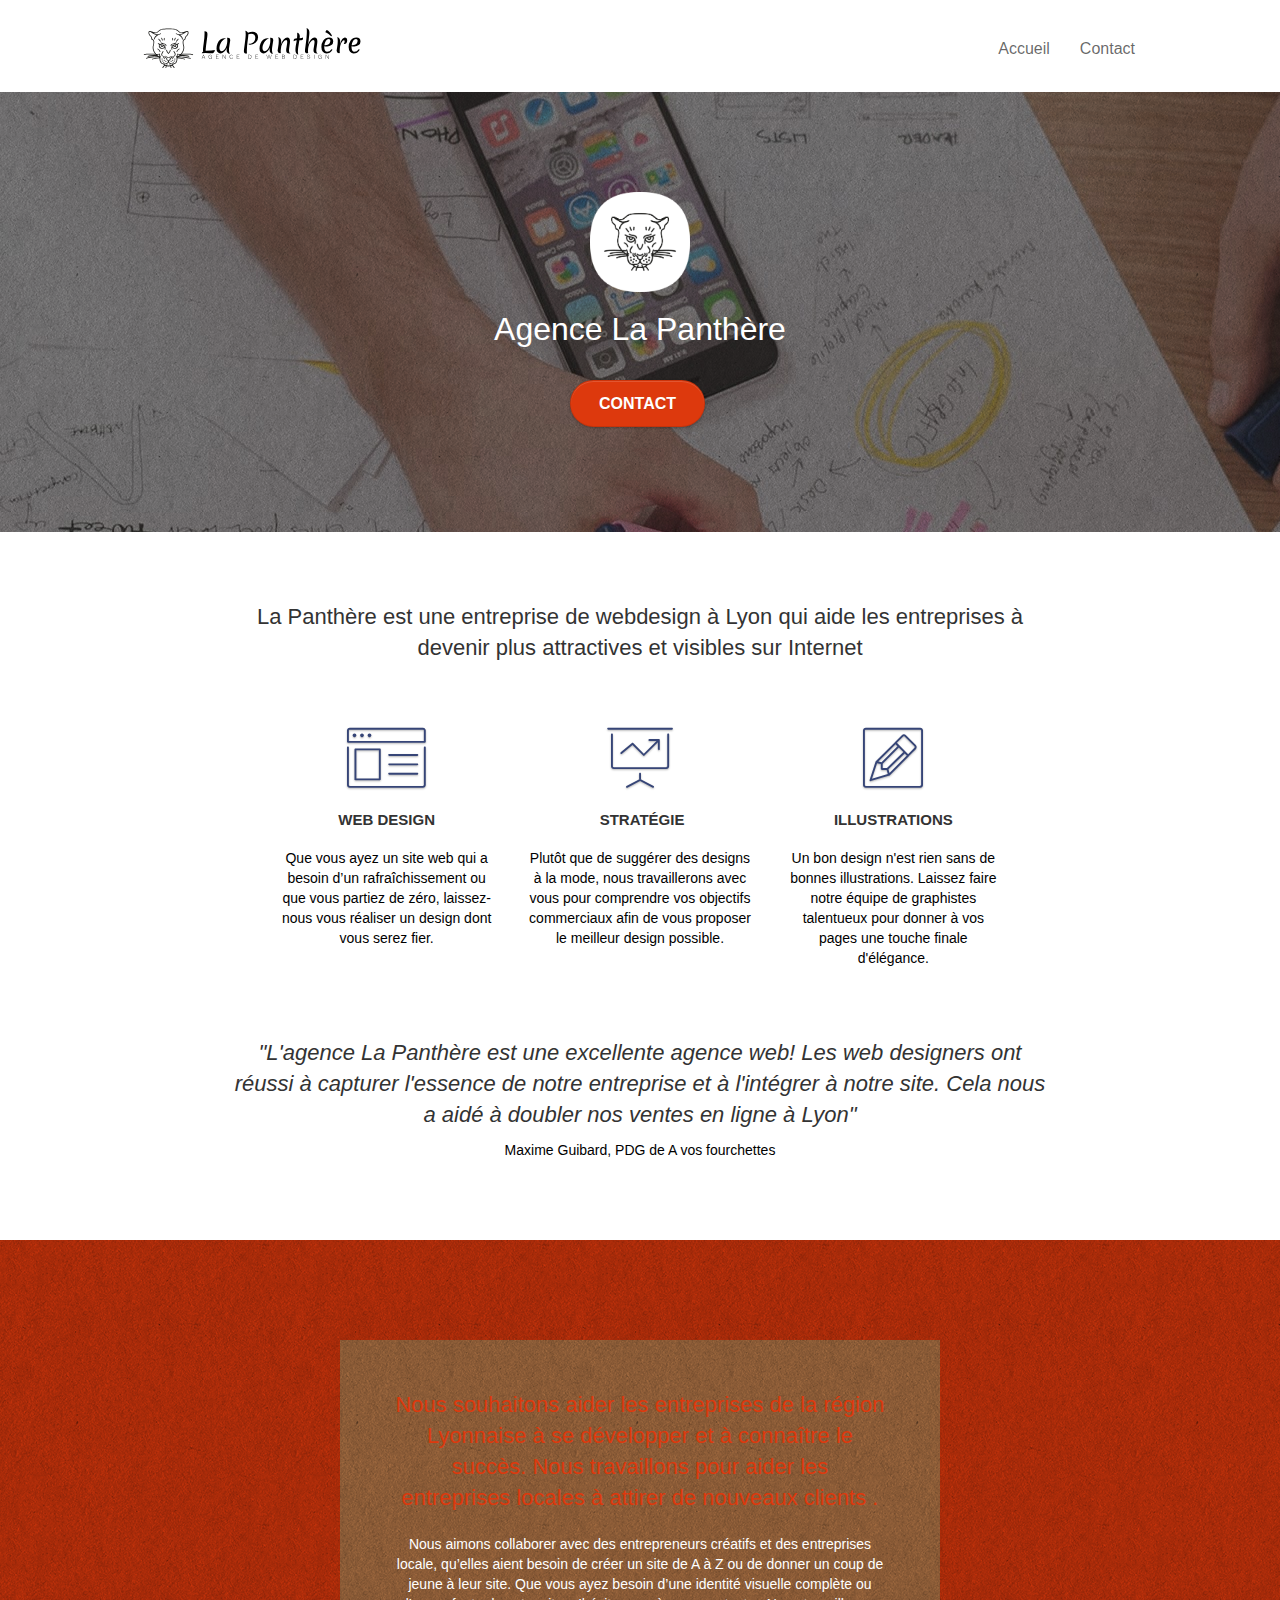
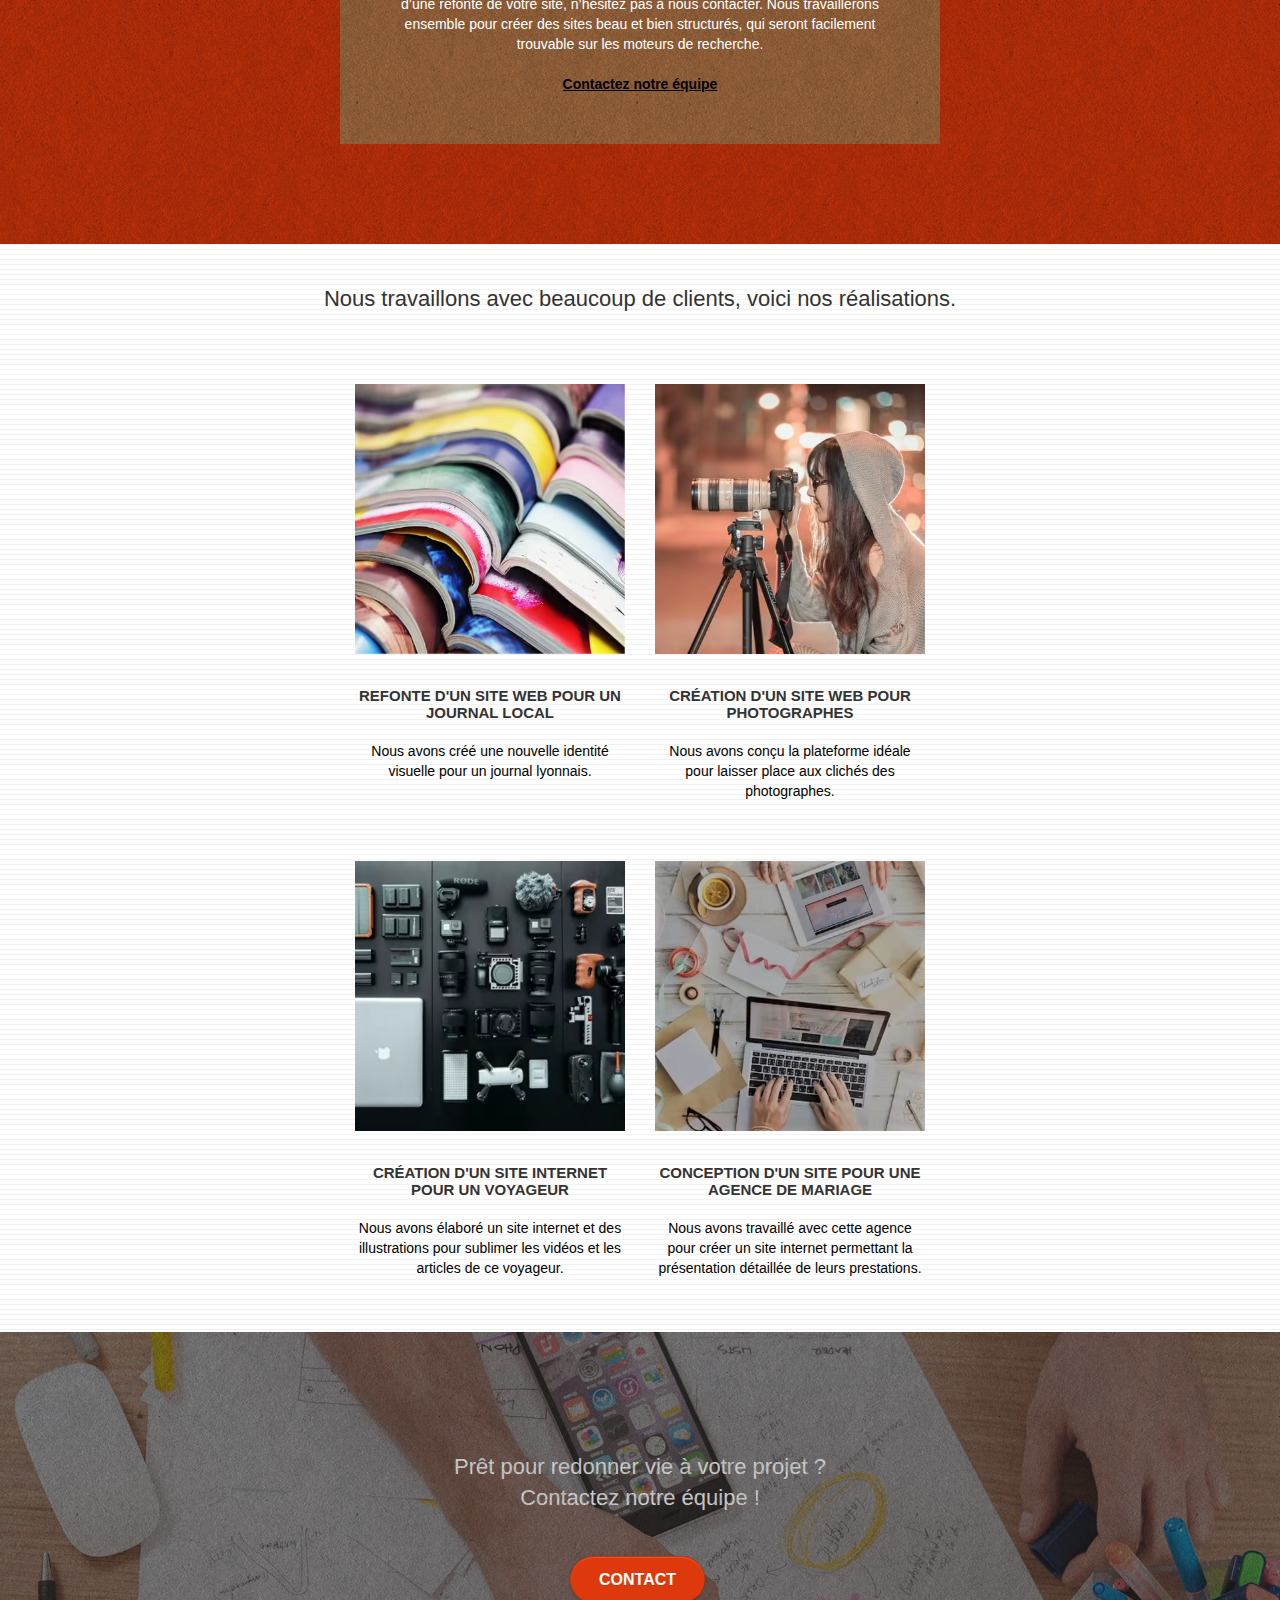
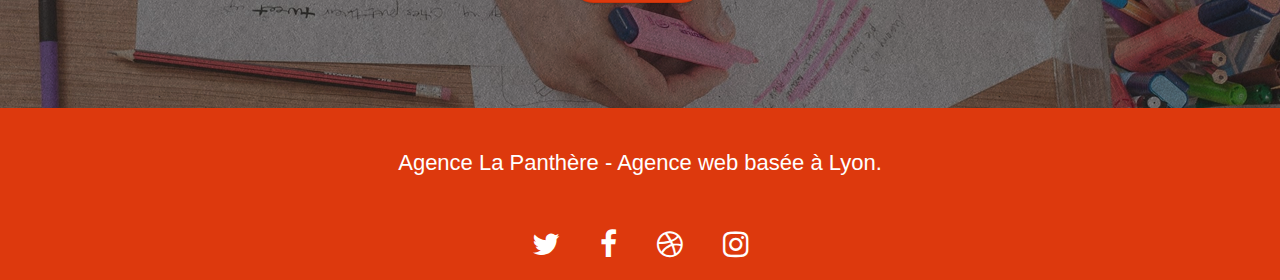
<file: index.html>
<!doctype html>
<html lang="fr">
<head>
    <meta charset="utf-8">
    <meta name="keywords" content="Agence web à paris, stratégie web, web design, illustrations, design de site web Entreprise webdesign Lyon">
    <meta name="description" content="L'agence La Panthère est une agence de web design qui aide les entreprises à devenir plus attractives et visibles sur Internet. Nous souhaitons aider les entreprises de la région Lyonnaise à se développer et à connaître le succès. Nous travaillons pour aider les entreprises locales à attirer de nouveaux clients">
    <meta name="viewport" content="width=device-width, initial-scale=1.0, viewport-fit=cover">
    <link rel="shortcut icon" type="image/png" href="favicon.avif">
	<link rel="stylesheet" type="text/css" href="./css/bootstrap.css">
	<link rel="stylesheet" type="text/css" href="style.css">
	<link rel="stylesheet" type="text/css" href="./css/font-awesome.css">
	<link rel="stylesheet" type="text/css" href="./css/et-line.css">
	<script src="./js/jquery-2.1.0.js"></script>
	<script src="./js/bootstrap.js"></script>
	<script src="./js/blocs.js"></script>
	<script src="./js/jquery.touchSwipe.js" defer></script>
		<script src="./js/gmaps.js"></script>
		<title>La Panthère - Entreprise webdesign Lyon.</title>
<!-- Analytics -->
<!-- Analytics END -->
</head>
<body>
	<!-- bloc-0 -->
	<header class="bloc bgc-white l-bloc " id="bloc-0">
		<div class="container bloc-sm">
			<nav class="navbar row">
				<div class="navbar-header">
					<a class="navbar-brand header__logo1" href="index.html"><img style="width: 100%;" src="img/agence-la-panthere-monochrome.svg" alt="Agence web à paris, stratégie web, web design, illustrations, design de site web, site web, web, internet, site internet, site" height="40" ></a>
				</div>
				<div class="collapse navbar-collapse navbar-1 special-dropdown-nav">
					<ul class="site-navigation nav navbar-nav">
						<li>
							<a href="index.html">Accueil</a>
						</li>
						<li>
							<a href="contact.html">Contact</a>
						</li>
					</ul>
				</div>
			</nav>
		</div>
	</header>
	<!-- bloc-0 END -->	
	<!-- Principal conteneur -->
	<main class="page-container">
		<!-- bloc-1-presentation -->
		<section class="bloc bgc-dark-slate-blue bg-banniere d-bloc bg-t-edge bloc-bg-texture texture-paper b-parallax" id="bloc-1-hero">
			<div class="container bloc-lg">
				<div class="row tight-width-whitespace">
					<div class="col-sm-12 button-align">
						<img src="img/logo.png" class="center-block image-resize-mode" width="100" alt="Logo Agence La Panthère">
						<h1 class="text-center hero-bloc-text tc-white ">Agence La Panthère</h1>
						<a href="contact.html" class="text-center btn btn-lg btn-clean btn-rd cta-hero btn-atomic-tangerine">Contact</a>
					</div>
				</div>
			</div>
		</section>
		<!-- bloc-1-presentation END -->
		<!-- bloc-2-services -->
		<section class="bloc bgc-white l-bloc container bloc-md" id="bloc-2-services">
			<h2 class="section2-texte">La Panthère est une entreprise de webdesign à Lyon qui aide les entreprises à devenir plus attractives et visibles sur Internet</h2>
			<div class="row voffset-lg med-width-whitespace padding20">
				<div class="col-sm-4">
					<div class="text-center">
						<span class="et-icon-browser sm-shadow icon-dark-slate-blue icons icon-lg"></span>
					</div>
					<h3 class="mg-md text-center">
						Web design
					</h3>
					<p class="text-center ">
						Que vous ayez un site web qui a besoin d&rsquo;un rafraîchissement ou que vous partiez de zéro, laissez-nous vous réaliser un design dont vous serez fier.
					</p>
				</div>
				<div class="col-sm-4">
					<div class="text-center">
						<span class="et-icon-presentation sm-shadow icon-dark-slate-blue icons icon-lg"></span>
					</div>
					<h3 class="mg-md text-center">
						&nbsp;Stratégie
					</h3>
					<p class="text-center ">
						Plutôt que de suggérer des designs à la mode, nous travaillerons avec vous pour comprendre vos objectifs commerciaux afin de vous proposer le meilleur design possible.<br>
					</p>
				</div>
				<div class="col-sm-4">
					<div class="text-center">
						<span class="et-icon-edit sm-shadow icon-dark-slate-blue icons icon-lg"></span>
					</div>
					<h3 class="mg-md text-center">
						Illustrations
					</h3>
					<p class="text-center ">
						Un bon design n'est rien sans de bonnes illustrations. Laissez faire notre équipe de graphistes talentueux pour donner à vos pages une touche finale d'élégance.
					</p>
				</div>
			</div>
			<article class="section2-temoignage">
				<h2><em>"L'agence La Panthère est une excellente agence web! Les web designers ont réussi à capturer l'essence de notre entreprise et à l'intégrer à notre site. Cela nous a aidé à doubler nos ventes en ligne à Lyon"</em></h2>
				<p>Maxime Guibard, PDG de A vos fourchettes</p>
			</article>	
		</section>
		<!-- bloc-2-services END -->
		<!-- bloc-3-what-i-do -->
		<section class="bloc tc-white bgc-atomic-tangerine bg-presentation d-bloc bloc-bg-texture texture-paper b-parallax" id="bloc-3-what-i-do">
			<div class="container bloc-lg">
				<div class="row tight-width-whitespace black-background">
					<div class="col-sm-12">
						<h2 class="mg-md text-center tc-white section3__title">
							Nous souhaitons aider les entreprises de la région Lyonnaise à se développer et à connaître le succès. Nous travaillons pour aider les entreprises locales à attirer de nouveaux clients .<br>
						</h2>
						<p class="text-center white">
							Nous aimons collaborer avec des entrepreneurs créatifs et des entreprises locale, qu’elles aient besoin de créer un site de A à Z ou de donner un coup de jeune à leur site. Que vous ayez besoin d’une identité visuelle complète ou d’une refonte de votre site, n’hésitez pas à nous contacter. Nous travaillerons ensemble pour créer des sites beau et bien structurés, qui seront facilement trouvable sur les moteurs de recherche. <br><br><a class="ltc-white bold-link" href="./contact.html">Contactez notre équipe</a><br>
						</p>
					</div>
				</div>
			</div>
		</section>
		<!-- bloc-3-what-i-do END -->
		<!-- bloc-4-portfolio -->
		<section class="bloc bgc-white bg-lines-h2-bg bg-repeat l-bloc" id="bloc-4-portfolio">
			<div class="container ">
				<h2 class="section4-texte">Nous travaillons avec beaucoup de clients, voici nos réalisations.</h2>
				<div class=" row tight-width-whitespace portfolio-row">
					<div class=" col-sm-6">
						<a href="#" data-lightbox="img/1.avif" data-gallery-id="gallery-1" data-caption="Refonte d'un site web pour un journal local" data-frame="snapshot-lb"><img src="img/1.avif" alt="Refonte site web journal" class="img-responsive portfolio-thumb section4"></a>
						<h3 class="mg-md text-center">
							Refonte d'un site web pour un journal local
						</h3>
						<p class="text-center">
							Nous avons créé une nouvelle identité visuelle pour un journal lyonnais.
						</p>
					</div>
					<div class="col-sm-6">
						<a href="#" data-lightbox="img/2.avif" data-gallery-id="gallery-1" data-caption="Création d'un site web pour photographes" data-frame="snapshot-lb"><img src="img/2.avif" class="img-responsive portfolio-thumb section4" alt="Création d'un site web pour photographes "></a>
						<h3 class="mg-md text-center">
							Création d'un site web pour photographes
						</h3>
						<p class="text-center">
							Nous avons conçu la plateforme idéale pour laisser place aux clichés des photographes.
						</p>
					</div>
				</div>
				<div class=" row tight-width-whitespace portfolio-row">
					<div class="col-sm-6">
						<a href="#" data-lightbox="img/3.avif" data-gallery-id="gallery-1" data-caption="Création d'un site internet pour un voyageur" data-frame="snapshot-lb"><img src="img/3.avif" class="img-responsive portfolio-thumb section4" alt="Création d'un site web pour voyageur"></a>
						<h3 class="mg-md text-center">
							Création d'un site internet pour un voyageur
						</h3>
						<p class="text-center">
							Nous avons élaboré un site internet et des illustrations pour sublimer les vidéos et les articles de ce voyageur.
						</p>
					</div>
					<div class="col-sm-6">
						<a href="#" data-lightbox="img/4.avif" data-gallery-id="gallery-1" data-caption="Conception d'un site pour une agence de mariage" data-frame="snapshot-lb"><img src="img/4.avif" class="img-responsive portfolio-thumb section4" alt="Création d'un site web pour agence de mariage"></a>
						<h3 class="mg-md text-center">
							Conception d'un site pour une agence de mariage
						</h3>
						<p class="text-center">
							Nous avons travaillé avec cette agence pour créer un site internet permettant la présentation détaillée de leurs prestations.
						</p>
					</div>
				</div>
			</div>
		</section>
		<!-- bloc-4-portfolio END -->
		<!-- bloc-5-cta -->
		<section class="bloc bgc-dark-slate-blue bg-banniere d-bloc bloc-bg-texture texture-paper" id="bloc-5-cta">
			<div class="container bloc-lg">
				<div class="row">
					<h2 class="mg-md text-center tc-white section5__title">	Prêt pour redonner vie à votre projet ?<br>Contactez notre équipe !</h2>
					<div class="col-sm-12 text-center">
						<a href="contact.html" class="text-center btn btn-lg btn-clean btn-rd cta-hero btn-atomic-tangerine">Contact</a>
					</div>
				</div>
			</div>
		</section>
	</main>
	<footer class="footer" id="bloc-8">
		<h2> Agence La Panthère - Agence web basée à Lyon.</h2>
		<div class="footer__sociaux">
			<a href="index.html" aria-label="Visitez notre Twitter"><span class="fa fa-twitter icon-md"></span></a>
			<a href="index.html" aria-label="Visitez notre Facebook"><span class="fa fa-facebook icon-md"></span></a>
			<a href="index.html" aria-label="Visitez notre Dribble"><span class="fa fa-dribbble icon-md"></span></a>
			<a href="index.html" aria-label="Visitez notre Instagram"><span class="fa fa-instagram icon-md"></span></a>
		</div>
	</footer>
</body>
</html>
</file>
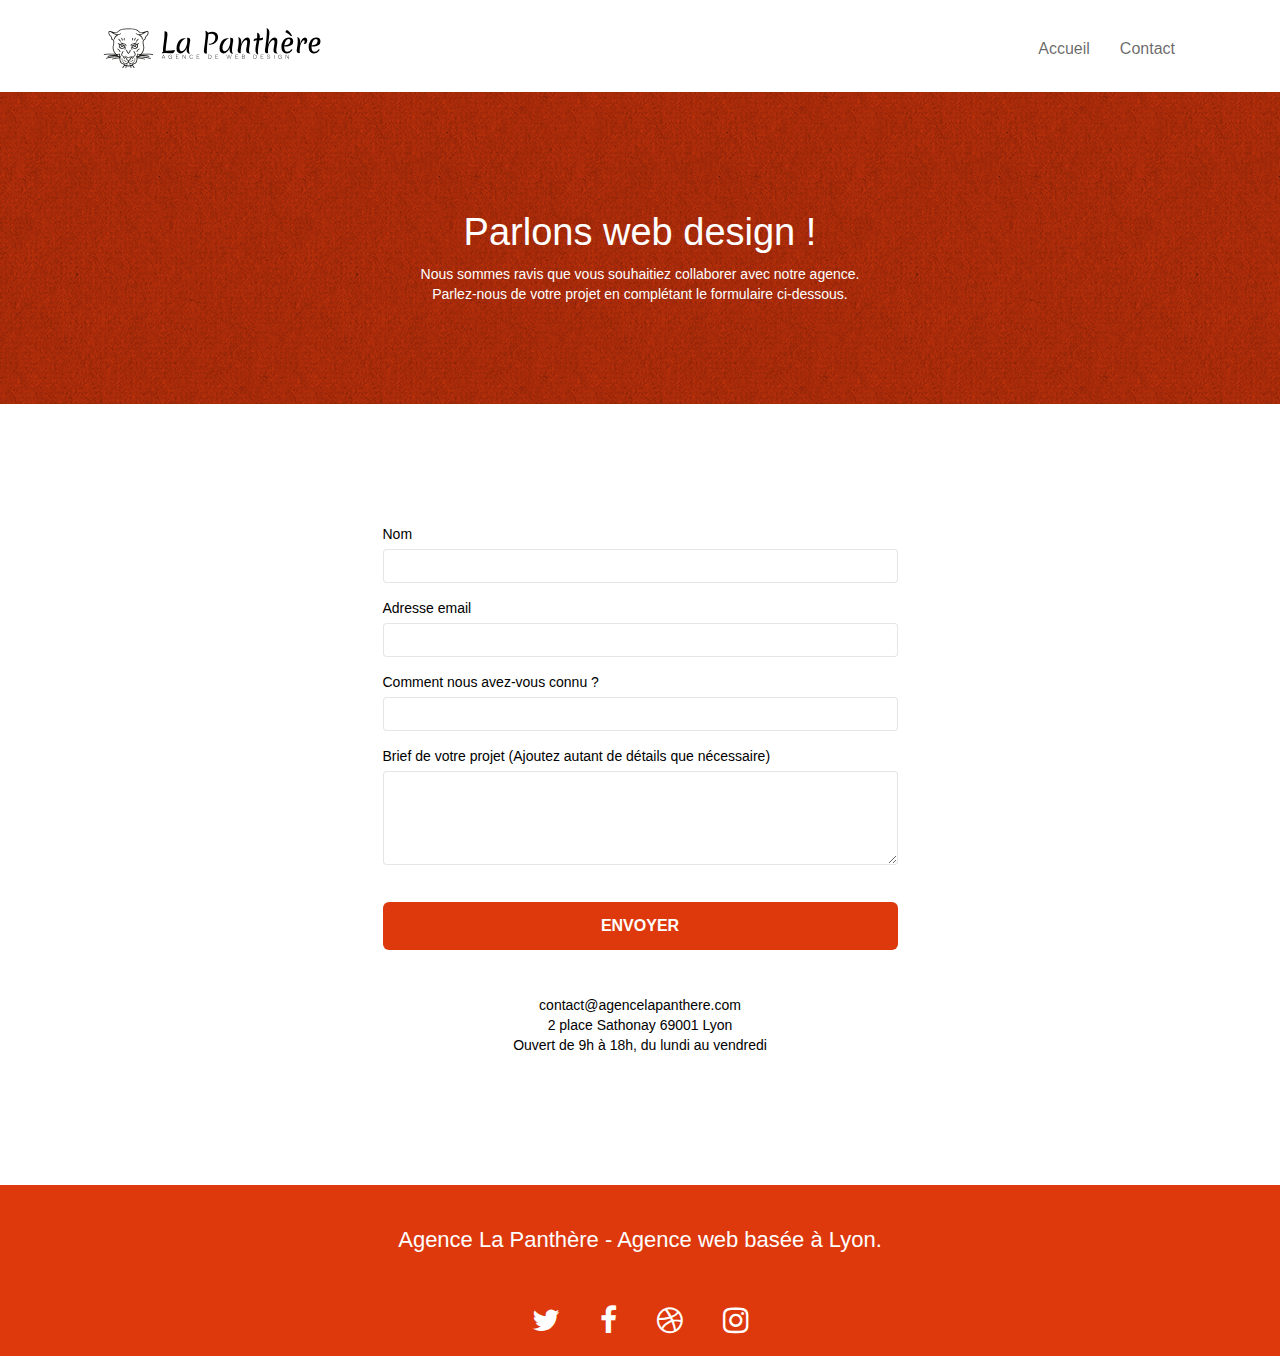
<file: contact.html>
<!doctype html>
<html lang="fr">
<head>
    <meta charset="utf-8">
    <meta name="keywords" content="Agence web à paris, stratégie web, web design, illustrations, design de site web Entreprise webdesign Lyon, La Panthere contact">
    <meta name="description" content="L'agence La Panthère est une agence de web design qui aide les entreprises à devenir plus attractives et visibles sur Internet. Nous souhaitons aider les entreprises de la région Lyonnaise à se développer et à connaître le succès. Nous travaillons pour aider les entreprises locales à attirer de nouveaux clients">
    <meta name="viewport" content="width=device-width, initial-scale=1.0, viewport-fit=cover">
    <link rel="shortcut icon" type="image/png" href="favicon.avif">
	<link rel="stylesheet" type="text/css" href="./css/bootstrap.css">
	<link rel="stylesheet" type="text/css" href="style.css">
	<link rel="stylesheet" type="text/css" href="./css/font-awesome.css">
	<link rel="stylesheet" type="text/css" href="./css/et-line.css">
	<script src="./js/jquery-2.1.0.js"></script>
	<script src="./js/bootstrap.js"></script>
	<script src="./js/blocs.js"></script>
	<script src="./js/jquery.touchSwipe.js" defer></script>
	<script src="./js/gmaps.js"></script>
    <title>La Panthère - Entreprise webdesign Lyon.</title>
<!-- Analytics -->
<!-- Analytics END -->
</head>
<body>
	<!-- bloc-0 -->
	<header class="bloc bgc-white l-bloc " id="bloc-0">
		<div class="bloc-sm">
			<nav class="navbar row">
				<div class="navbar-header">
					<a class="navbar-brand header__logo1" href="index.html"><img style="width: 100%;" src="img/agence-la-panthere-monochrome.svg" alt="Agence web à paris, stratégie web, web design, illustrations, design de site web, site web, web, internet, site internet, site" height="40"></a>
				</div>
				<div class="collapse navbar-collapse navbar-1 special-dropdown-nav">
					<ul class="site-navigation nav navbar-nav">
						<li>
							<a href="index.html">Accueil</a>
						</li>
						<li>
							<a href="contact.html">Contact</a>
						</li>
					</ul>
				</div>
			</nav>
		</div>
	</header>
	<!-- bloc-0 END -->
	<!-- Principal conteneur -->
	<main class="page-container">
		<!-- bloc-6 -->
		<section class="bloc bg-dots-bg bg-repeat bgc-atomic-tangerine d-bloc bloc-bg-texture texture-paper" id="bloc-6">
			<div class="bloc-lg">
				<div class="row">
					<div class="col-sm-12">
						<h1 class="text-center hero-bloc-text tc-white">
							Parlons web design !
						</h1>
						<p class="text-center mg-lg tc-white tight-width-whitespace">
							Nous sommes ravis que vous souhaitiez collaborer avec notre agence.<br>
							Parlez-nous de votre projet en complétant le formulaire ci-dessous.
						</p>
					</div>
				</div>
			</div>
		</section>
		<!-- bloc-6 END -->

		<!-- bloc-7 -->
		<section class="bloc bgc-white l-bloc" id="bloc-7">
			<div class="bloc-lg">
				<div class="row section7">
					<div class="col-sm-6 section7__item">
						<form id="form_1" novalidate data-success-msg="Your message has been sent." data-fail-msg="Sorry it seems that our mail server is not responding, Sorry for the inconvenience!">
							<div class="form-group">
								<label>
									Nom
								</label>
								<input id="name" class="form-control" required>
							</div>
							<div class="form-group">
								<label>
									Adresse email
								</label>
								<input id="email" class="form-control" type="email" required>
							</div>
							<div class="form-group">
								<label>
									Comment nous avez-vous connu ?
								</label>
								<input class="form-control" type="email" required id="input_504">
							</div>
							<div class="form-group">
								<label>
									Brief de votre projet (Ajoutez autant de détails que nécessaire)<br>
								</label><textarea id="message" class="form-control" rows="4" cols="50" required></textarea>
							</div> 
							<button class="bloc-button btn btn-lg btn-block cta-hero btn-atomic-tangerine" type="submit">
								Envoyer
							</button>
						</form>
					</div>
					<div class="col-sm-6 section7__item">
						<p class="section7__contact">
							contact@agencelapanthere.com<br>2 place Sathonay 69001 Lyon<br>Ouvert de 9h à 18h, du lundi au vendredi<br>
						</p>
					</div>
				</div>
			</div>
		</section>
		<!-- bloc-7 END -->
	</main>
	<!-- Principal conteneur END -->
	<!-- Footer - bloc-8 -->
	<footer class="footer" id="bloc-8">
		<h2> Agence La Panthère - Agence web basée à Lyon.</h2>
		<div class="footer__sociaux">
			<a href="index.html" aria-label="Visitez notre Twitter"><span class="fa fa-twitter icon-md"></span></a>
			<a href="index.html" aria-label="Visitez notre Facebook"><span class="fa fa-facebook icon-md"></span></a>
			<a href="index.html" aria-label="Visitez notre Dribble"><span class="fa fa-dribbble icon-md"></span></a>
			<a href="index.html" aria-label="Visitez notre Instagram"><span class="fa fa-instagram icon-md"></span></a>
		</div>
	</footer>
</body>
</html>
</file>
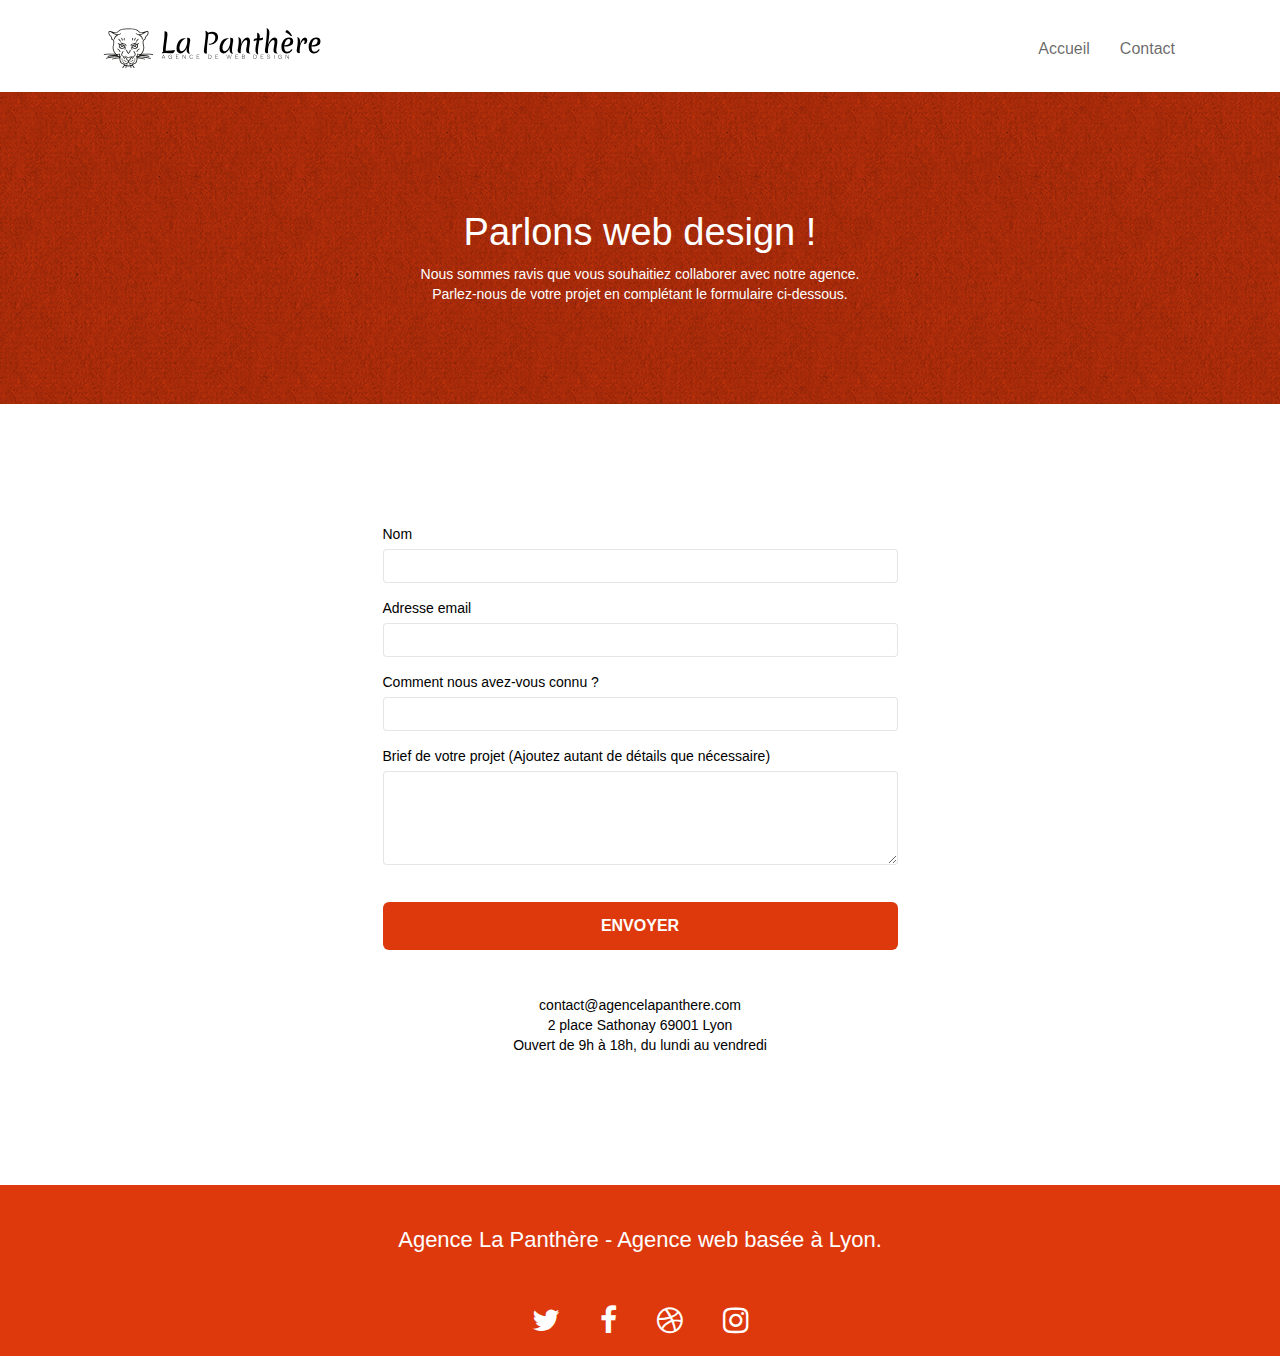
<file: page2.html>
<!doctype html>
<html lang="fr">
<head>
    <meta charset="utf-8">
    <meta name="keywords" content="Agence web à paris, stratégie web, web design, illustrations, design de site web Entreprise webdesign Lyon, La Panthere contact">
    <meta name="description" content="L'agence La Panthère est une agence de web design qui aide les entreprises à devenir plus attractives et visibles sur Internet. Nous souhaitons aider les entreprises de la région Lyonnaise à se développer et à connaître le succès. Nous travaillons pour aider les entreprises locales à attirer de nouveaux clients">
    <meta name="viewport" content="width=device-width, initial-scale=1.0, viewport-fit=cover">
    <link rel="shortcut icon" type="image/png" href="favicon.jpg">
	<link rel="stylesheet" type="text/css" href="./css/bootstrap.css">
	<link rel="stylesheet" type="text/css" href="style.css">
	<link rel="stylesheet" type="text/css" href="./css/font-awesome.css">
	<link rel="stylesheet" type="text/css" href="./css/et-line.css">
	<script src="./js/jquery-2.1.0.js"></script>
	<script src="./js/bootstrap.js"></script>
	<script src="./js/blocs.js"></script>
	<script src="./js/jquery.touchSwipe.js" defer></script>
	<script src="./js/gmaps.js"></script>
    <title>La Panthère - Entreprise webdesign Lyon.</title>
<!-- Analytics -->
<!-- Analytics END -->
</head>
<body>
	<!-- bloc-0 -->
	<header class="bloc bgc-white l-bloc " id="bloc-0">
		<div class="bloc-sm">
			<nav class="navbar row">
				<div class="navbar-header">
					<a class="navbar-brand header__logo1" href="index.html"><img style="width: 100%;" src="img/agence-la-panthere-monochrome.svg" alt="Agence web à paris, stratégie web, web design, illustrations, design de site web, site web, web, internet, site internet, site" height="40" /></a>
				</div>
				<div class="collapse navbar-collapse navbar-1 special-dropdown-nav">
					<ul class="site-navigation nav navbar-nav">
						<li>
							<a href="index.html">Accueil</a>
						</li>
						<li>
							<a href="page2.html">Contact</a>
						</li>
					</ul>
				</div>
			</nav>
		</div>
	</header>
	<!-- bloc-0 END -->
	<!-- Principal conteneur -->
	<main class="page-container">
		<!-- bloc-6 -->
		<section class="bloc bg-dots-bg bg-repeat bgc-atomic-tangerine d-bloc bloc-bg-texture texture-paper" id="bloc-6">
			<div class="bloc-lg">
				<div class="row">
					<div class="col-sm-12">
						<h1 class="text-center hero-bloc-text tc-white">
							Parlons web design !
						</h1>
						<p class="text-center mg-lg tc-white tight-width-whitespace">
							Nous sommes ravis que vous souhaitiez collaborer avec notre agence.<br>
							Parlez-nous de votre projet en complétant le formulaire ci-dessous.
						</p>
					</div>
				</div>
			</div>
		</section>
		<!-- bloc-6 END -->

		<!-- bloc-7 -->
		<section class="bloc bgc-white l-bloc" id="bloc-7">
			<div class="bloc-lg">
				<div class="row section7">
					<div class="col-sm-6 section7__item">
						<form id="form_1" novalidate success-msg="Your message has been sent." fail-msg="Sorry it seems that our mail server is not responding, Sorry for the inconvenience!">
							<div class="form-group">
								<label>
									Nom
								</label>
								<input id="name" class="form-control" required />
							</div>
							<div class="form-group">
								<label>
									Adresse email
								</label>
								<input id="email" class="form-control" type="email" required />
							</div>
							<div class="form-group">
								<label>
									Comment nous avez-vous connu ?
								</label>
								<input class="form-control" type="email" required id="input_504" />
							</div>
							<div class="form-group">
								<label>
									Brief de votre projet (Ajoutez autant de détails que nécessaire)<br>
								</label><textarea id="message" class="form-control" rows="4" cols="50" required></textarea>
							</div> 
							<button class="bloc-button btn btn-lg btn-block cta-hero btn-atomic-tangerine" type="submit">
								Envoyer
							</button>
						</form>
					</div>
					<div class="col-sm-6 section7__item">
						<p class="section7__contact">
							contact@agencelapanthere.com<br>2 place Sathonay 69001 Lyon<br>Ouvert de 9h à 18h, du lundi au vendredi<br>
						</p>
					</div>
				</div>
			</div>
		</section>
		<!-- bloc-7 END -->
	</main>
	<!-- Principal conteneur END -->
	<!-- Footer - bloc-8 -->
	<footer class="footer" id="bloc-8">
		<h2> Agence La Panthère - Agence web basée à Lyon.</h2>
		<div class="footer__sociaux">
			<a href="index.html" aria-label="Visitez notre Twitter"><span class="fa fa-twitter icon-md"></span></a>
			<a href="index.html" aria-label="Visitez notre Facebook"><span class="fa fa-facebook icon-md"></span></a>
			<a href="index.html" aria-label="Visitez notre Dribble"><span class="fa fa-dribbble icon-md"></span></a>
			<a href="index.html" aria-label="Visitez notre Instagram"><span class="fa fa-instagram icon-md"></span></a>
		</div>
	</footer>
</body>
</html>
</file>
<file: style.css>
*,
::before,
::after {
    box-sizing: border-box;
    text-decoration: none;
    list-style-type: none;
    margin: 0;
    padding: 0;
}

body {
    margin: 0;
    padding: 0;
    background: #FFF;
    overflow-x: hidden;
    -webkit-font-smoothing: antialiased;
    -moz-osx-font-smoothing: grayscale;
}

a,
button {
    transition: all .3s ease-in-out;
    outline: none!important;
}

a:hover {
    text-decoration: none;
    cursor: pointer;
}

#page-loading-blocs-notifaction {
    position: fixed;
    top: 0;
    bottom: 0;
    width: 100%;
    z-index: 100000;
    background: #FFFFFF url("img/pageload-spinner.gif") no-repeat center center;
}

.bloc {
    width: 100%;
    clear: both;
    background: 50% 50% no-repeat;
    padding: 0 50px;
    -webkit-background-size: cover;
    -moz-background-size: cover;
    -o-background-size: cover;
    background-size: cover;
    position: relative;
}

.bloc .container {
    padding-left: 0;
    padding-right: 0;
}

.bloc-lg {
    padding: 100px 50px;
}

.bloc-md {
    padding: 50px;
}

.bloc-sm {
    padding: 20px 50px;
}

.bg-center,
.bg-l-edge,
.bg-r-edge,
.bg-t-edge,
.bg-b-edge,
.bg-tl-edge,
.bg-bl-edge,
.bg-tr-edge,
.bg-br-edge,
.bg-repeat {
    -webkit-background-size: auto!important;
    -moz-background-size: auto!important;
    -o-background-size: auto!important;
    background-size: auto!important;
}

.bg-repeat {
    background: repeat;
}

.bg-t-edge {
    background: top no-repeat;
}

.bloc-bg-texture::before {
    content: "";
    background-size: 2px 2px;
    position: absolute;
    top: 0;
    bottom: 0;
    left: 0;
    right: 0;
}

.texture-paper::before {
    background: url("img/texture-paper.png");
    background-size: 280px 280px;
}

.b-parallax {
    background-attachment: fixed;
}

.d-bloc {
    color: rgba(255, 255, 255, 1);
}

.d-bloc button:hover {
    color: rgba(255, 255, 255, .9);
}

.d-bloc .icon-round,
.d-bloc .icon-square,
.d-bloc .icon-rounded,
.d-bloc .icon-semi-rounded-a,
.d-bloc .icon-semi-rounded-b {
    border-color: rgba(255, 255, 255, .9);
}

.d-bloc .divider-h span {
    border-color: rgba(255, 255, 255, .2);
}

.d-bloc .a-btn,
.d-bloc .navbar a,
.d-bloc .navbar-brand,
.d-bloc a .icon-sm,
.d-bloc a .icon-md,
.d-bloc a .icon-lg,
.d-bloc a .icon-xl,
.d-bloc h1 a,
.d-bloc h2 a,
.d-bloc h3 a,
.d-bloc h4 a,
.d-bloc h5 a,
.d-bloc h6 a,
.d-bloc p a {
    color: rgba(255, 255, 255, .6);
}

.d-bloc .a-btn:hover,
.d-bloc .navbar a:hover,
.d-bloc .navbar-brand:hover,
.d-bloc a:hover .icon-sm,
.d-bloc a:hover .icon-md,
.d-bloc a:hover .icon-lg,
.d-bloc a:hover .icon-xl,
.d-bloc h1 a:hover,
.d-bloc h2 a:hover,
.d-bloc h3 a:hover,
.d-bloc h4 a:hover,
.d-bloc h5 a:hover,
.d-bloc h6 a:hover,
.d-bloc p a:hover {
    color: rgba(255, 255, 255, 1);
}

.d-bloc .navbar-toggle .icon-bar {
    background: rgba(255, 255, 255, 1);
}

.d-bloc .btn-wire,
.d-bloc .btn-wire:hover {
    color: rgba(255, 255, 255, 1);
    border-color: rgba(255, 255, 255, 1);
}

.d-bloc .panel {
    color: rgba(0, 0, 0, .5);
}

.d-bloc .panel button:hover {
    color: rgba(0, 0, 0, .7);
}

.d-bloc .panel icon {
    border-color: rgba(0, 0, 0, .7);
}

.d-bloc .panel .divider-h span {
    border-color: rgba(0, 0, 0, .1);
}

.d-bloc .panel .a-btn {
    color: rgba(0, 0, 0, .6);
}

.d-bloc .panel .a-btn:hover {
    color: rgba(0, 0, 0, 1);
}

.d-bloc .panel .btn-wire,
.d-bloc .panel .btn-wire:hover {
    color: rgba(0, 0, 0, .7);
    border-color: rgba(0, 0, 0, .3);
}

.d-bloc .panel,
.l-bloc {
    color: rgba(0, 0, 0, .5);
}

.d-bloc .panel button:hover,
.l-bloc button:hover {
    color: rgba(0, 0, 0, .7);
}

.l-bloc .icon-round,
.l-bloc .icon-square,
.l-bloc .icon-rounded,
.l-bloc .icon-semi-rounded-a,
.l-bloc .icon-semi-rounded-b {
    border-color: rgba(0, 0, 0, .7);
}

.d-bloc .panel .divider-h span,
.l-bloc .divider-h span {
    border-color: rgba(0, 0, 0, .1);
}

.d-bloc .panel .a-btn,
.l-bloc .a-btn,
.l-bloc .navbar a,
.l-bloc .navbar-brand,
.l-bloc a .icon-sm,
.l-bloc a .icon-md,
.l-bloc a .icon-lg,
.l-bloc a .icon-xl,
.l-bloc h1 a,
.l-bloc h2 a,
.l-bloc h3 a,
.l-bloc h4 a,
.l-bloc h5 a,
.l-bloc h6 a,
.l-bloc p a {
    color: rgba(0, 0, 0, .6);
}

.d-bloc .panel .a-btn:hover,
.l-bloc .a-btn:hover,
.l-bloc .navbar a:hover,
.l-bloc .navbar-brand:hover,
.l-bloc a:hover .icon-sm,
.l-bloc a:hover .icon-md,
.l-bloc a:hover .icon-lg,
.l-bloc a:hover .icon-xl,
.l-bloc h1 a:hover,
.l-bloc h2 a:hover,
.l-bloc h3 a:hover,
.l-bloc h4 a:hover,
.l-bloc h5 a:hover,
.l-bloc h6 a:hover,
.l-bloc p a:hover {
    color: rgba(0, 0, 0, 1);
}

.l-bloc .navbar-toggle .icon-bar {
    color: rgba(0, 0, 0, .6);
}

.d-bloc .panel .btn-wire,
.d-bloc .panel .btn-wire:hover,
.l-bloc .btn-wire,
.l-bloc .btn-wire:hover {
    color: rgba(0, 0, 0, .7);
    border-color: rgba(0, 0, 0, .3);
}

.voffset {
    margin-top: 30px;
}

.voffset-lg {
    margin-top: 80px;
}

.row-no-gutters {
    margin-right: 0;
    margin-left: 0;
}

.row.row-no-gutters > [class^="col-"],
.row.row-no-gutters > [class*=" col-"] {
    padding-right: 0;
    padding-left: 0;
}

#bloc-1-hero h1 {
    font-size: 32px;
}

.navbar {
    margin-bottom: 0;
    z-index: 1;
}

.navbar-brand {
    height: auto;
    padding: 3px 15px;
    font-size: 25px;
    font-weight: normal;
    font-weight: 600;
    line-height: 44px;
}

.navbar-brand img {
    max-height: 200px;
    margin: 0 5px 0 0;
    display: inline;
}

.navbar-brand img[src$=svg] {
    min-width: 100px;
}

.nav-center .navbar-brand img {
    margin: 0;
}

.navbar .nav {
    padding-top: 2px;
    margin-right: -16px;
    float: right;
    z-index: 1;
}

.nav > li {
    float: left;
    margin-top: 4px;
    font-size: 16px;
}

.navbar-nav .open .dropdown-menu > li > a {
    text-align: inherit;
}

.nav > li a:hover,
.nav > li a:focus {
    background: transparent;
}

.navbar-toggle {
    margin: 10px 10px 0 0;
    border: 0px;
}

.navbar-toggle:hover {
    background: transparent!important;
}

.navbar-toggle .icon-bar {
    background-color: rgba(0, 0, 0, .5);
    width: 26px;
}

.nav-invert .navbar .nav {
    float: left;
}

.nav-invert .navbar-header,
.nav-invert .navbar-brand {
    float: right;
    position: relative;
    z-index: 2;
}

@media (min-width: 768px) {
    .site-navigation {
        position: absolute;
        top: 50%;
        right: 20px;
        transform: translate(0, -50%);
        -webkit-transform: translateY(-50%);
    }
    .nav > li .dropdown-menu a,
    .nav > li .dropdown-menu a:hover {
        color: #484848;
    }
    .nav-invert .site-navigation {
        left: 0;
        right: 0;
    }
    .nav-center {
        text-align: center;
    }
    .nav-center .navbar-header {
        width: 100%;
    }
    .nav-center .navbar-header,
    .nav-center .navbar-brand,
    .nav-center .nav > li {
        float: none;
        display: inline-block;
    }
    .nav-center .site-navigation {
        position: relative;
        width: 100%;
        right: 0;
        margin-right: 0px;
        margin-top: 20px;
    }
    .nav-center.mini-nav .navbar-toggle {
        float: none;
        margin: 10px auto 0;
    }
}

.nav > li > .dropdown a {
    background: none!important;
    display: block;
    padding: 14px 15px;
}

nav .caret {
    margin: 0 5px;
}

.dropdown-menu .dropdown-menu {
    top: -8px;
    left: 100%;
}

.dropdown-menu .dropmenu-flow-right {
    top: 100%;
    left: 0;
    margin-left: -1px;
    border-top-left-radius: 0;
    border-top-right-radius: 0;
}

.dropdown-menu .dropdown span {
    border: 4px solid black;
    border-top-color: transparent;
    border-right-color: transparent;
    border-bottom-color: transparent;
    margin: 6px -5px 0 0!important;
    float: right;
}

.mg-md {
    margin-top: 10px;
    margin-bottom: 20px;
}

.mg-lg {
    margin-top: 10px;
    margin-bottom: 40px;
}

.btn {
    margin: 0 5px 5px 0;
}

.btn.pull-right {
    margin: 0 0 5px 5px;
}

.btn-d,
.btn-d:hover,
.btn-d:focus {
    color: #FFF;
    background: rgba(0, 0, 0, .3);
}

button {
    outline: none!important;
}

.btn-rd {
    border-radius: 40px;
}

.btn-clean {
    border: 1px solid rgba(0, 0, 0, .08);
    border-bottom-color: rgba(0, 0, 0, .1);
    text-shadow: 0 1px 0 rgba(0, 0, 1, .1);
    box-shadow: 0 1px 3px rgba(0, 0, 1, .25), inset 0 1px 0 0 rgba(255, 255, 255, .15);
}

.icon-md {
    font-size: 30px!important;
}

.icon-lg {
    font-size: 60px!important;
}

.sm-shadow {
    text-shadow: 0 1px 2px rgba(0, 0, 0, .3);
}

.panel-sq,
.panel-sq .panel-heading,
.panel-sq .panel-footer {
    border-radius: 0;
}

.panel-rd {
    border-radius: 30px;
}

.panel-rd .panel-heading {
    border-radius: 29px 29px 0 0;
}

.panel-rd .panel-footer {
    border-radius: 0 0 29px 29px;
}

.form-control {
    border-color: rgba(0, 0, 0, .1);
    box-shadow: none;
}

.scrollToTop {
    width: 40px;
    height: 40px;
    position: fixed;
    bottom: 20px;
    right: 20px;
    opacity: 0;
    z-index: 500;
    transition: all .3s ease-in-out;
}

.scrollToTop span {
    margin-top: 6px;
}

.showScrollTop {
    font-size: 14px;
    opacity: 1;
}

a[data-lightbox] {
    position: relative;
    display: block;
    text-align: center;
}

a[data-lightbox]:hover::before {
    content: "+";
    font-family: "HelveticaNeue-Light", "Helvetica Neue Light", "Helvetica Neue", Helvetica, Arial;
    font-size: 32px;
    width: 50px;
    height: 50px;
    margin-left: -25px;
    border-radius: 50%;
    background: rgba(0, 0, 0, .6);
    color: #FFF;
    font-weight: 100;
    z-index: 1;
    position: absolute;
    top: 50%;
    transform: translateY(-50%);
    -webkit-transform: translateY(-50%);
    left:50%;
}

a[data-lightbox]:hover img {
    opacity: 0.6;
    -webkit-animation-fill-mode: none;
    animation-fill-mode: none;
}

#lightbox-modal {
    display: flex;
    align-items: center;
}

#lightbox-modal .modal-dialog {
    width: 90%;
    max-width: 900px;
    margin: 0 auto 0;
}

#lightbox-modal .modal-dialog img {
    max-height: 90vh;
    margin: 0 auto;
}

.lightbox-caption {
    padding: 20px;
    color: #FFF;
    background: rgba(0, 0, 0, .5);
    position: absolute;
    left: 15px;
    right: 15px;
    bottom: 5px;
}

.close-lightbox {
    color: #FFF;
    font-size: 30px;
    position: absolute;
    top: 20px;
    right: 20px;
    z-index: 20;
    background: rgba(0, 0, 0, .5);
    border: none;
    line-height: 30px;
    padding: 0 9px 5px;
    opacity: 0.3;
}

.close-lightbox:hover,
.next-lightbox:hover,
.prev-lightbox:hover {
    opacity: 1.0;
    color: #FFF;
}

.next-lightbox,
.prev-lightbox {
    font-size: 20px;
    color: rgba(255, 255, 255, .9);
    background: rgba(0, 0, 0, .5);
    transition: all .2s ease-in-out;
    position: absolute;
    top: 45%;
    z-index: 1;
    opacity: 0.4;
}

.next-lightbox {
    padding: 6px 8px 1px 13px;
    right: 25px;
}

.prev-lightbox {
    padding: 6px 13px 1px 10px;
    left: 25px;
}

.snapshot-lb .modal-body {
    padding-bottom: 45px;
}

.snapshot-lb .lightbox-caption {
    padding: 0;
    color: rgba(0, 0, 0, .5);
    background: none;
}

h1,
h2,
h3,
h4,
h5,
h6,
p,
label,
.btn,
a {
    font-family: "helvetica";
    font-weight: 400;
    color: #000000;
}

.container {
    max-width: 1000px;
}

.hero-bloc-text {
    font-size: 38px;
}

.hero-bloc-text-sub {
    font-size: 36px;
}

.statement-bloc-text {
    line-height: 26px;
    font-style: italic;
    font-size: 20px;
    text-align: center;
    font-weight: lighter;
    max-width: 520px;
    margin: auto auto auto auto;
}

p {
    font-size: 14px;
}

.tight-width-whitespace {
    max-width: 600px;
    margin: auto auto auto auto;
}

.h1 {
    font-size: 20px;
    font-family: "Open Sans";
}

.cta-hero {
    margin-top: 22px;
    color: #FFFFFF!important;
    text-transform: uppercase;
    padding: 12px 28px 12px 28px;
    font-size: 16px;
    font-weight: 700;
}

.social {
    max-width: 400px;
    margin: auto auto auto auto;
}

h2 {
    font-size: 22px;
    line-height: 1.4em;
    color: #333333!important;
}

h3 {
    font-size: 15px;
    text-transform: uppercase;
    font-weight: 700;
    color: #333333!important;
}

.med-width-whitespace {
    max-width: 800px;
    margin: auto auto auto auto;
    box-shadow: 0px 0px 0px #000000;
}

h1 {
    color: #333333!important;
}

h4 {
    color: #333333!important;
}

.icons {
    margin-bottom: 14px;
    margin-top: 24px;
}

.white {
    color: #FFFFFF!important;
}

.portfolio-thumb {
    margin-bottom: 24px;
}

.portfolio-row {
    margin-bottom: 44px;
    margin-top: 50px;
}

.avatar {
    box-shadow: 0px 4px 9px rgba(0, 0, 0, 0.3);
}

.black-background {
    background-color: rgba(165, 147, 99, 0.7);
    padding: 40px 40px 40px 40px;
}

.bold-link {
    font-weight: 900;
    text-decoration: underline!important;
}

.bgc-white {
    background-color: #FFFFFF;
}

.bgc-dark-slate-blue {
    background-color: #364577;
}

.bgc-atomic-tangerine {
    background-color: #DD390D;
}

.tc-white {
    color: #ffffff!important;
}

.btn-atomic-tangerine {
    background: #DD390D;
    color: #FFFFFF!important;
}

.btn-atomic-tangerine:hover {
    background: #c27956!important;
    color: #FFFFFF!important;
}

.ltc-white {
    color: #000000!important;
}

.ltc-white:hover {
    color: #cccccc!important;
}

.ltc-atomic-tangerine {
    color: #DD390D!important;
}

.ltc-atomic-tangerine:hover {
    color: #c27956!important;
}

.icon-dark-slate-blue {
    color: #364577!important;
    border-color: #364577!important;
}

.bg-dots-bg {
    background-image: url("img/dots-bg.png");
}

.bg-lines-h2-bg {
    background-image: url("img/lines-h2-bg.png");
}

.bg-banniere {
    background-image: url("img/agence-la-panthere.jpg");
}

.bg-presentation {
    background-image: url("img/image-de-presentation.jpg");
}

@media (max-width: 1024px) {
    .bloc {
        padding-left: 20px;
        padding-right: 20px;
    }
    .bloc.full-width-bloc,
    .bloc-tile-2.full-width-bloc .container,
    .bloc-tile-3.full-width-bloc .container,
    .bloc-tile-4.full-width-bloc .container {
        padding-left: 0;
        padding-right: 0;
    }
}

@media (max-width: 992px) and (min-width: 768px) {
    .navbar .nav {
        max-width: 80%
    }
    .nav-center.navbar .nav {
        max-width: 100%
    }
}

@media only screen and (min-width: 768px) and (max-width: 1024px) and (orientation: landscape) {
    .b-parallax {
        background-attachment: scroll;
    }
}

@media only screen and (min-width: 1024px) and (max-width: 1366px) and (-webkit-min-device-pixel-ratio: 1.5) {
    .b-parallax {
        background-attachment: scroll;
    }
}

@media (max-width: 991px) {
    .container {
        width: 100%;
    }
    .b-parallax {
        background-attachment: scroll;
    }
    .page-container,
    #hero-bloc {
        overflow-x: hidden;
        position: relative;
    }
    .bloc-group,
    .bloc-group .bloc {
        display: block;
        width: 100%;
    }
    .bloc-fill-screen .fill-bloc-top-edge,
    .bloc-fill-screen .fill-bloc-bottom-edge {
        padding: 0 20px;
    }
}

@media (max-width: 767px) {
    .page-container {
        overflow-x: hidden;
        position: relative;
    }
    h1,
    h2,
    h3,
    h4,
    h5,
    h6,
    p,
    #disqus_thread {
        padding-left: 10px!important;
        padding-right: 10px!important;
    }
    .b-parallax {
        background-attachment: scroll;
    }
    .navbar .nav {
        padding-top: 0;
        border-top: 1px solid rgba(0, 0, 0, .2);
        float: none!important;
    }
    .navbar.row {
        margin-left: 0;
        margin-right: 0;
    }
    .site-navigation {
        position: inherit;
        transform: none;
        -webkit-transform: none;
        -ms-transform: none;
    }
    .nav > li {
        margin-top: 0;
        border-bottom: 1px solid rgba(0, 0, 0, .1);
        background: rgba(0, 0, 0, .05);
        text-align: left;
        padding-left: 15px;
        width: 100%;
    }
    .nav > li:hover {
        background: rgba(0, 0, 0, .08);
    }
    .dropdown .dropdown a .caret {
        float: none;
        margin: 5px 0 0 10px!important;
        border: 4px solid black;
        border-bottom-color: transparent;
        border-right-color: transparent;
        border-left-color: transparent;
    }
    #hero-bloc .navbar .nav {
        background: rgba(0, 0, 0, .8);
    }
    #hero-bloc .navbar .nav a {
        color: rgba(255, 255, 255, .6);
    }
    .hero {
        padding: 50px 0;
    }
    .hero-nav {
        left: -1px;
        right: -1px;
    }
    .navbar-collapse {
        padding: 0;
        overflow-x: hidden;
        -webkit-box-shadow: none;
        box-shadow: none;
    }
    .navbar-brand img {
        max-height: 40px;
        width: auto;
    }
    .nav-invert .navbar-header {
        float: none;
        width: 100%;
    }
    .nav-invert .navbar-toggle {
        float: left;
        margin-left: 10px;
    }
    .bloc {
        padding-left: 0;
        padding-right: 0;
    }
    .bloc-xxl,
    .bloc-xl,
    .bloc-lg {
        padding: 40px 0;
    }
    .bloc-sm,
    .bloc-md {
        padding-left: 0;
        padding-right: 0;
    }
    .bloc-tile-2 .container,
    .bloc-tile-3 .container,
    .bloc-tile-4 .container,
    .bloc-fill-screen .fill-bloc-top-edge,
    .bloc-fill-screen .fill-bloc-bottom-edge {
        padding-left: 0;
        padding-right: 0;
    }
    .a-block {
        padding: 0 10px;
    }
    .btn-dwn {
        display: none;
    }
    .voffset {
        margin-top: 5px;
    }
    .voffset-md {
        margin-top: 20px;
    }
    .voffset-lg {
        margin-top: 30px;
    }
    form {
        padding: 5px;
    }
    .close-lightbox {
        display: inline-block;
    }
    .blocsapp-device-iphone5 {
        background-size: 216px 425px;
        padding-top: 60px;
        width: 216px;
        height: 425px;
    }
    .blocsapp-device-iphone5 img {
        width: 180px;
        height: 320px;
    }
}

@media (max-width: 400px) {
    .bloc {
        padding-left: 0;
        padding-right: 0;
    }
}

@media (max-width: 767px) {
    .bloc-mob-center-text {
        text-align: center;
    }
}


.button-align{
    display: flex;
    flex-direction: column;
    align-items: center;
}

.section2-texte{
    display:flex;
    text-align: center;
    padding: 20px 20px 20px 20px;
    max-width: 100%;
    margin: 0px 20px 0px 20px;
}

.section2-temoignage{
    display:flex;
    flex-direction: column;
    text-align: center;
    padding: 20px 20px 20px 20px;
    font-size: 18px;
    margin: 0px 20px 0px 20px;
    color: #5d5d5d;
}

.padding20{
    padding: 20px 20px 20px 20px;   
}

.header__logo1{
    width: 100%;
}

.section3__title{
    color:#DD390D !important;
}

.section4-texte{
    text-align: center;
    padding: 20px 20px 20px 20px;
}

.section4{
    display: inline;
    text-align: center;
}

.section5__title{
    color:white !important;
    margin: 20px 20px 20px 20px;
}

.section7{
    display: flex;
    flex-direction: column;
    align-items: center;
}

.section7__contact{
    text-align: center;
}

.section7__item{
    padding: 20px 20px 20px 20px;
}

.footer{
    display: flex;
    flex-direction: column;
    background-color: #DD390D;
}

.footer h2 {
    color: white !important;
    text-align: center;
    padding: 20px;
}

.footer__sociaux{
    display: flex;
    justify-content: center;    
    color: white !important;
}

.footer__sociaux a{
    padding: 20px 20px 20px 20px;
    color: white !important;
}
</file>
<file: css/et-line.css>
@font-face {
    font-family: et-line;
    src: url(../fonts/et-line.eot);
    src: url(../fonts/et-line.eot?#iefix) format('embedded-opentype'), url(../fonts/et-line.woff) format('woff'), url(../fonts/et-line.ttf) format('truetype'), url(../fonts/et-line.svg#et-line) format('svg');
    font-weight: 400;
    font-style: normal
}

.et-icon-adjustments,
.et-icon-alarmclock,
.et-icon-anchor,
.et-icon-aperture,
.et-icon-attachment,
.et-icon-bargraph,
.et-icon-basket,
.et-icon-beaker,
.et-icon-bike,
.et-icon-book-open,
.et-icon-briefcase,
.et-icon-browser,
.et-icon-calendar,
.et-icon-camera,
.et-icon-caution,
.et-icon-chat,
.et-icon-circle-compass,
.et-icon-clipboard,
.et-icon-clock,
.et-icon-cloud,
.et-icon-compass,
.et-icon-desktop,
.et-icon-dial,
.et-icon-document,
.et-icon-documents,
.et-icon-download,
.et-icon-dribbble,
.et-icon-edit,
.et-icon-envelope,
.et-icon-expand,
.et-icon-facebook,
.et-icon-flag,
.et-icon-focus,
.et-icon-gears,
.et-icon-genius,
.et-icon-gift,
.et-icon-global,
.et-icon-globe,
.et-icon-googleplus,
.et-icon-grid,
.et-icon-happy,
.et-icon-hazardous,
.et-icon-heart,
.et-icon-hotairballoon,
.et-icon-hourglass,
.et-icon-key,
.et-icon-laptop,
.et-icon-layers,
.et-icon-lifesaver,
.et-icon-lightbulb,
.et-icon-linegraph,
.et-icon-linkedin,
.et-icon-lock,
.et-icon-magnifying-glass,
.et-icon-map,
.et-icon-map-pin,
.et-icon-megaphone,
.et-icon-mic,
.et-icon-mobile,
.et-icon-newspaper,
.et-icon-notebook,
.et-icon-paintbrush,
.et-icon-paperclip,
.et-icon-pencil,
.et-icon-phone,
.et-icon-picture,
.et-icon-pictures,
.et-icon-piechart,
.et-icon-presentation,
.et-icon-pricetags,
.et-icon-printer,
.et-icon-profile-female,
.et-icon-profile-male,
.et-icon-puzzle,
.et-icon-quote,
.et-icon-recycle,
.et-icon-refresh,
.et-icon-ribbon,
.et-icon-rss,
.et-icon-sad,
.et-icon-scissors,
.et-icon-scope,
.et-icon-search,
.et-icon-shield,
.et-icon-speedometer,
.et-icon-strategy,
.et-icon-streetsign,
.et-icon-tablet,
.et-icon-target,
.et-icon-telescope,
.et-icon-toolbox,
.et-icon-tools,
.et-icon-tools-2,
.et-icon-trophy,
.et-icon-tumblr,
.et-icon-twitter,
.et-icon-upload,
.et-icon-video,
.et-icon-wallet,
.et-icon-wine {
    font-family: et-line;
    speak: none;
    font-style: normal;
    font-weight: 400;
    font-variant: normal;
    text-transform: none;
    line-height: 1;
    -webkit-font-smoothing: antialiased;
    -moz-osx-font-smoothing: grayscale;
    display: inline-block
}

.et-icon-mobile:before {
    content: "\e000"
}

.et-icon-laptop:before {
    content: "\e001"
}

.et-icon-desktop:before {
    content: "\e002"
}

.et-icon-tablet:before {
    content: "\e003"
}

.et-icon-phone:before {
    content: "\e004"
}

.et-icon-document:before {
    content: "\e005"
}

.et-icon-documents:before {
    content: "\e006"
}

.et-icon-search:before {
    content: "\e007"
}

.et-icon-clipboard:before {
    content: "\e008"
}

.et-icon-newspaper:before {
    content: "\e009"
}

.et-icon-notebook:before {
    content: "\e00a"
}

.et-icon-book-open:before {
    content: "\e00b"
}

.et-icon-browser:before {
    content: "\e00c"
}

.et-icon-calendar:before {
    content: "\e00d"
}

.et-icon-presentation:before {
    content: "\e00e"
}

.et-icon-picture:before {
    content: "\e00f"
}

.et-icon-pictures:before {
    content: "\e010"
}

.et-icon-video:before {
    content: "\e011"
}

.et-icon-camera:before {
    content: "\e012"
}

.et-icon-printer:before {
    content: "\e013"
}

.et-icon-toolbox:before {
    content: "\e014"
}

.et-icon-briefcase:before {
    content: "\e015"
}

.et-icon-wallet:before {
    content: "\e016"
}

.et-icon-gift:before {
    content: "\e017"
}

.et-icon-bargraph:before {
    content: "\e018"
}

.et-icon-grid:before {
    content: "\e019"
}

.et-icon-expand:before {
    content: "\e01a"
}

.et-icon-focus:before {
    content: "\e01b"
}

.et-icon-edit:before {
    content: "\e01c"
}

.et-icon-adjustments:before {
    content: "\e01d"
}

.et-icon-ribbon:before {
    content: "\e01e"
}

.et-icon-hourglass:before {
    content: "\e01f"
}

.et-icon-lock:before {
    content: "\e020"
}

.et-icon-megaphone:before {
    content: "\e021"
}

.et-icon-shield:before {
    content: "\e022"
}

.et-icon-trophy:before {
    content: "\e023"
}

.et-icon-flag:before {
    content: "\e024"
}

.et-icon-map:before {
    content: "\e025"
}

.et-icon-puzzle:before {
    content: "\e026"
}

.et-icon-basket:before {
    content: "\e027"
}

.et-icon-envelope:before {
    content: "\e028"
}

.et-icon-streetsign:before {
    content: "\e029"
}

.et-icon-telescope:before {
    content: "\e02a"
}

.et-icon-gears:before {
    content: "\e02b"
}

.et-icon-key:before {
    content: "\e02c"
}

.et-icon-paperclip:before {
    content: "\e02d"
}

.et-icon-attachment:before {
    content: "\e02e"
}

.et-icon-pricetags:before {
    content: "\e02f"
}

.et-icon-lightbulb:before {
    content: "\e030"
}

.et-icon-layers:before {
    content: "\e031"
}

.et-icon-pencil:before {
    content: "\e032"
}

.et-icon-tools:before {
    content: "\e033"
}

.et-icon-tools-2:before {
    content: "\e034"
}

.et-icon-scissors:before {
    content: "\e035"
}

.et-icon-paintbrush:before {
    content: "\e036"
}

.et-icon-magnifying-glass:before {
    content: "\e037"
}

.et-icon-circle-compass:before {
    content: "\e038"
}

.et-icon-linegraph:before {
    content: "\e039"
}

.et-icon-mic:before {
    content: "\e03a"
}

.et-icon-strategy:before {
    content: "\e03b"
}

.et-icon-beaker:before {
    content: "\e03c"
}

.et-icon-caution:before {
    content: "\e03d"
}

.et-icon-recycle:before {
    content: "\e03e"
}

.et-icon-anchor:before {
    content: "\e03f"
}

.et-icon-profile-male:before {
    content: "\e040"
}

.et-icon-profile-female:before {
    content: "\e041"
}

.et-icon-bike:before {
    content: "\e042"
}

.et-icon-wine:before {
    content: "\e043"
}

.et-icon-hotairballoon:before {
    content: "\e044"
}

.et-icon-globe:before {
    content: "\e045"
}

.et-icon-genius:before {
    content: "\e046"
}

.et-icon-map-pin:before {
    content: "\e047"
}

.et-icon-dial:before {
    content: "\e048"
}

.et-icon-chat:before {
    content: "\e049"
}

.et-icon-heart:before {
    content: "\e04a"
}

.et-icon-cloud:before {
    content: "\e04b"
}

.et-icon-upload:before {
    content: "\e04c"
}

.et-icon-download:before {
    content: "\e04d"
}

.et-icon-target:before {
    content: "\e04e"
}

.et-icon-hazardous:before {
    content: "\e04f"
}

.et-icon-piechart:before {
    content: "\e050"
}

.et-icon-speedometer:before {
    content: "\e051"
}

.et-icon-global:before {
    content: "\e052"
}

.et-icon-compass:before {
    content: "\e053"
}

.et-icon-lifesaver:before {
    content: "\e054"
}

.et-icon-clock:before {
    content: "\e055"
}

.et-icon-aperture:before {
    content: "\e056"
}

.et-icon-quote:before {
    content: "\e057"
}

.et-icon-scope:before {
    content: "\e058"
}

.et-icon-alarmclock:before {
    content: "\e059"
}

.et-icon-refresh:before {
    content: "\e05a"
}

.et-icon-happy:before {
    content: "\e05b"
}

.et-icon-sad:before {
    content: "\e05c"
}

.et-icon-facebook:before {
    content: "\e05d"
}

.et-icon-twitter:before {
    content: "\e05e"
}

.et-icon-googleplus:before {
    content: "\e05f"
}

.et-icon-rss:before {
    content: "\e060"
}

.et-icon-tumblr:before {
    content: "\e061"
}

.et-icon-linkedin:before {
    content: "\e062"
}

.et-icon-dribbble:before {
    content: "\e063"
}
</file>
